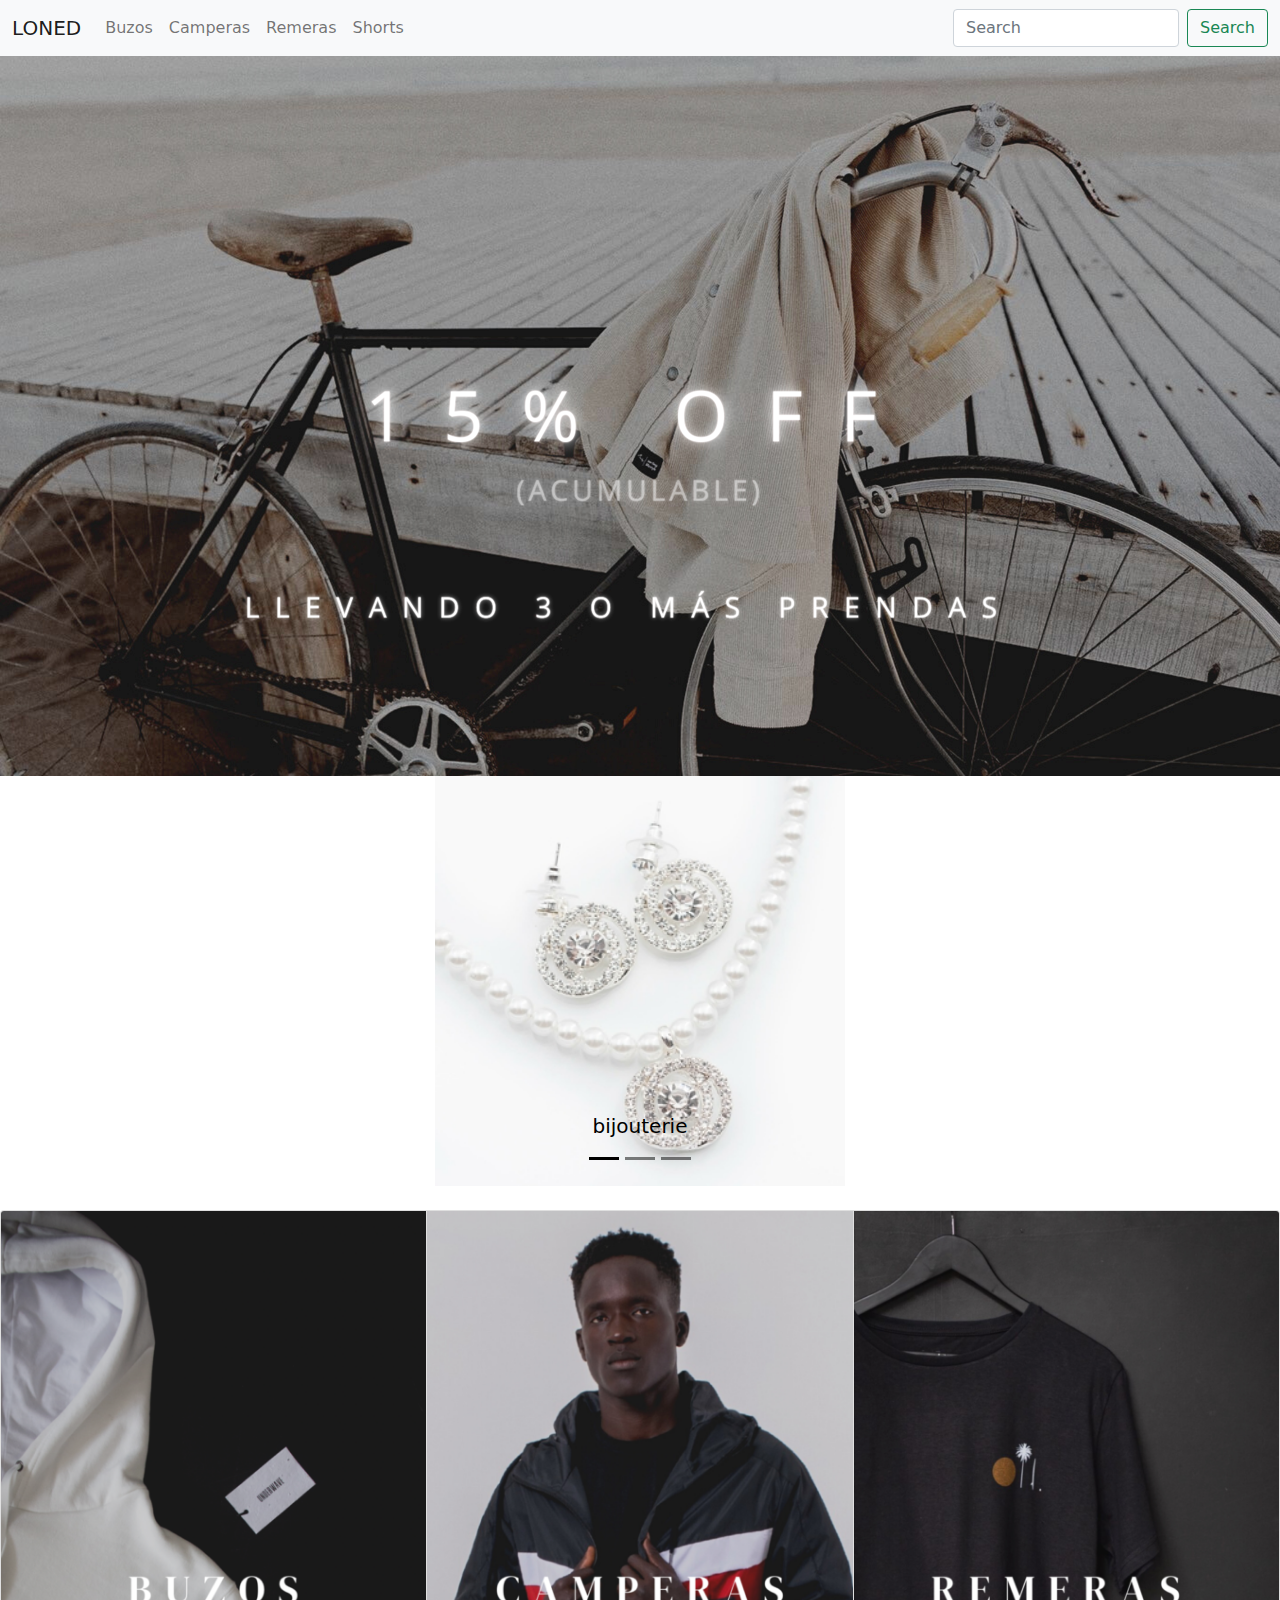
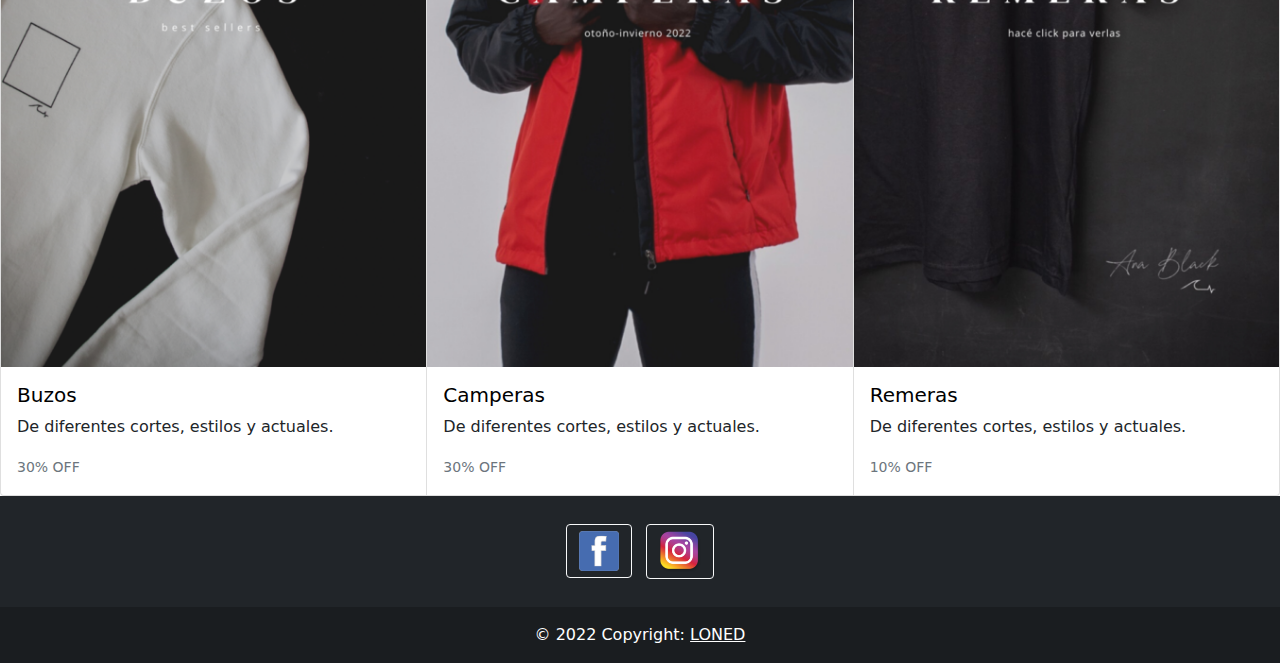
<file: index.html>
<!DOCTYPE html>
<html lang="en">

<head>
    <meta charset="UTF-8">
    <meta http-equiv="X-UA-Compatible" content="IE=edge">
    <meta name="viewport" content="width=device-width, initial-scale=1.0">

    <link rel="stylesheet" href="bootstrap-5.1.3-dist/css/bootstrap.css">

    <link rel="stylesheet" href="main.css">

    <title>Loned</title>
</head>

<body>

    <header class="navbar navbar-expand-lg navbar-light bg-light">
        <div class="container-fluid">
            <a class="navbar-brand" href="#">LONED</a>

            <button class="navbar-toggler" type="button" data-bs-toggle="collapse" data-bs-target="#navbarTogglerDemo02"
                aria-controls="navbarTogglerDemo02" aria-expanded="false" aria-label="Toggle navigation">

                <span class="navbar-toggler-icon"></span>
            </button>
            <div class="collapse navbar-collapse" id="navbarTogglerDemo02">
                <ul class="navbar-nav me-auto mb-2 mb-lg-0">
                    <li class="nav-item">
                        <a class="nav-link" href="pages/buzos.html">Buzos</a>
                    </li>
                    <li class="nav-item">
                        <a class="nav-link" href="pages/camperas.html">Camperas</a>
                    </li>
                    <li class="nav-item">
                        <a class="nav-link" href="pages/remeras.html">Remeras</a>
                    </li>
                    <li class="nav-item">
                        <a class="nav-link" href="pages/shorts.html">Shorts</a>
                    </li>
                </ul>
                <form class="d-flex">
                    <input class="form-control me-2" type="search" placeholder="Search" aria-label="Search">
                    <button class="btn btn-outline-success" type="submit">Search</button>
                </form>
            </div>
        </div>
    </header>

    <nav>
        <img src="img/intermedio.png" alt="Descuento">
    </nav>

    <main>
        <section>
            <div id="carouselExampleCaptions" class="carousel slide" data-bs-ride="carousel">
                <div class="carousel-indicators">
                    <button type="button" data-bs-target="#carouselExampleCaptions" data-bs-slide-to="0" class="active"
                        aria-current="true" aria-label="Slide 1"></button>
                    <button type="button" data-bs-target="#carouselExampleCaptions" data-bs-slide-to="1"
                        aria-label="Slide 2"></button>
                    <button type="button" data-bs-target="#carouselExampleCaptions" data-bs-slide-to="2"
                        aria-label="Slide 3"></button>
                </div>
                <div class="carousel-inner">
                    <div class="carousel-item active">
                        <img src="img/conjunto1.jpg" class="d-block w-100" alt="bijouterie">
                        <div class="carousel-caption d-none d-md-block">
                            <h5>bijouterie</h5>
                        </div>
                    </div>
                    <div class="carousel-item">
                        <img src="img/conjunto2.jpg" class="d-block w-100" alt="bijouterie">
                        <div class="carousel-caption d-none d-md-block">
                            <h5>bijouterie</h5>
                        </div>
                    </div>
                    <div class="carousel-item">
                        <img src="img/conjunto3.jpg" class="d-block w-100" alt="bijouterie">
                        <div class="carousel-caption d-none d-md-block">
                            <h5>bijouterie</h5>
                        </div>
                    </div>
                </div>
                <button class="carousel-control-prev" type="button" data-bs-target="#carouselExampleCaptions"
                    data-bs-slide="prev">
                    <span class="carousel-control-prev-icon" aria-hidden="true"></span>
                    <span class="visually-hidden">Previous</span>
                </button>
                <button class="carousel-control-next" type="button" data-bs-target="#carouselExampleCaptions"
                    data-bs-slide="next">
                    <span class="carousel-control-next-icon" aria-hidden="true"></span>
                    <span class="visually-hidden">Next</span>
                </button>
            </div>
        </section>
        <br>
        <section>
            <div class="card-group">
                <div class="card">
                    <img src="img/buzos.png" class="card-img-top" alt="buzos">
                    <div class="card-body">
                        <h5 class="card-title">Buzos</h5>
                        <p class="card-text">De diferentes cortes, estilos y actuales.</p>
                        <p class="card-text"><small class="text-muted">30% OFF</small></p>
                    </div>
                </div>
                <div class="card">
                    <img src="img/camperas.png" class="card-img-top" alt="camperas">
                    <div class="card-body">
                        <h5 class="card-title">Camperas</h5>
                        <p class="card-text">De diferentes cortes, estilos y actuales.</p>
                        <p class="card-text"><small class="text-muted">30% OFF</small></p>
                    </div>
                </div>
                <div class="card">
                    <img src="img/remeras.png" class="card-img-top" alt="remeras">
                    <div class="card-body">
                        <h5 class="card-title">Remeras</h5>
                        <p class="card-text">De diferentes cortes, estilos y actuales.</p>
                        <p class="card-text"><small class="text-muted">10% OFF</small></p>
                    </div>
                </div>
            </div>
        </section>

    </main>



    <footer class="bg-dark text-center text-white">
        <!-- Grid container -->
        <div class="container p-4 pb-0">
            <!-- Section: Social media -->
            <section class="mb-4">
                <!-- Facebook -->
                <a class="btn btn-outline-light btn-floating m-1" href="#!" role="button" class="fab fa-facebook-f"><img
                        src="img/facebook.png" alt="" width="40px"> </a>

                <!-- Instagram -->
                <a class="btn btn-outline-light btn-floating m-1" href="#!" role="button" class="fab fa-instagram"><img
                        src="img/instagram.png" alt="" width="42px"></a>
            </section>
            <!-- Section: Social media -->
        </div>
        <!-- Grid container -->

        <!-- Copyright -->
        <div class="text-center p-3" style="background-color: rgba(0, 0, 0, 0.2);">
            © 2022 Copyright:
            <a class="text-white" href="https://mdbootstrap.com/">LONED</a>
        </div>
        <!-- Copyright -->
    </footer>


    <script src="https://cdn.jsdelivr.net/npm/bootstrap@5.1.3/dist/js/bootstrap.bundle.min.js"
        integrity="sha384-ka7Sk0Gln4gmtz2MlQnikT1wXgYsOg+OMhuP+IlRH9sENBO0LRn5q+8nbTov4+1p"
        crossorigin="anonymous"></script>

</body>

</html>
</file>
<file: main.css>
.carousel-inner {
    width: 32%;
    margin: 0px auto;
}

h5, .h5 {
    color: black;
}

.carousel-indicators button{
    color: black !important;
    background-color: black !important;
}

h1 {
    text-align: center;
}
</file>
